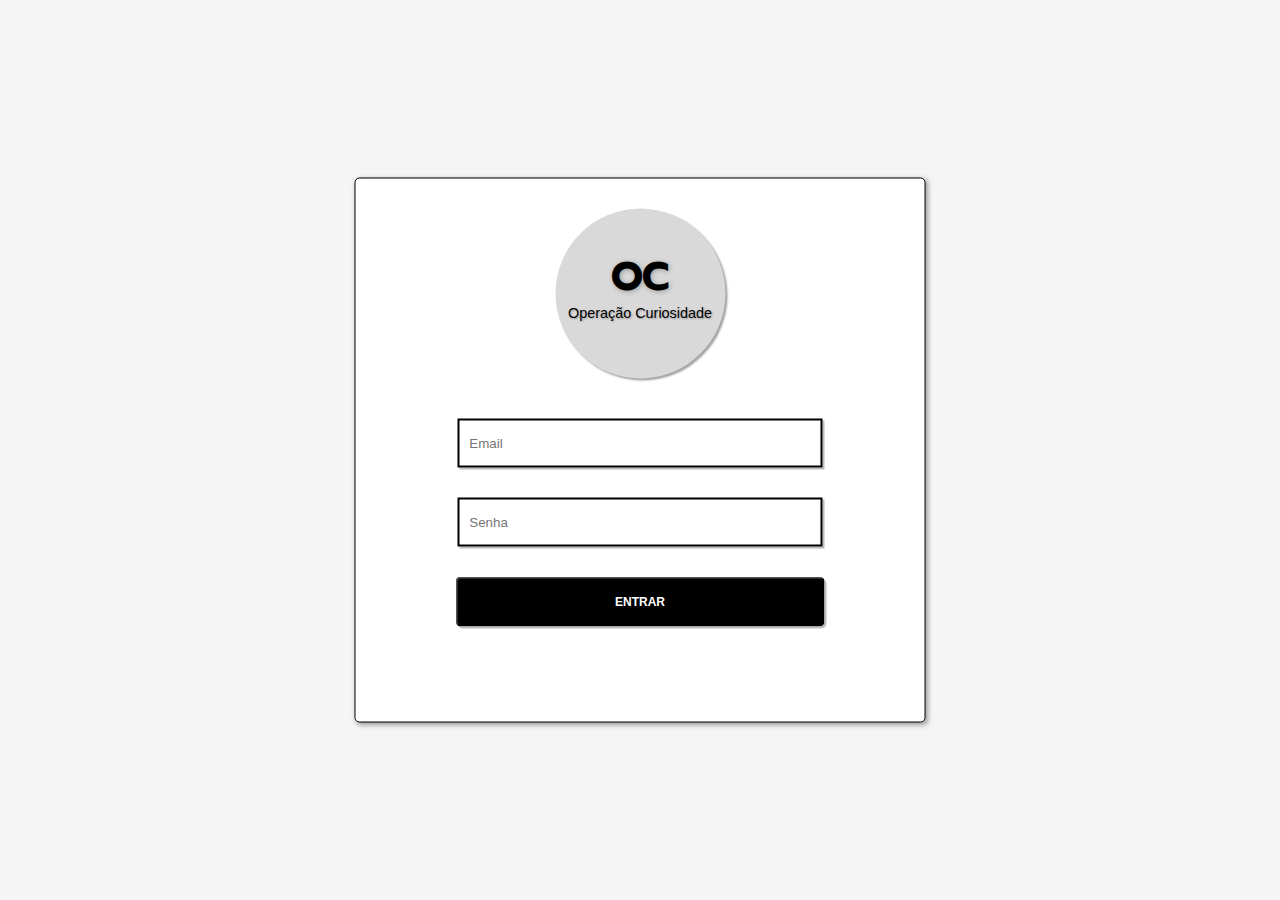
<file: index.html>
<!DOCTYPE html>
<html lang="pt-br">
<head>
    <meta charset="UTF-8">
    <meta http-equiv="X-UA-Compatible" content="IE=edge">
    <meta name="viewport" content="width=device-width, initial-scale=1.0">
    <title>Operação Curiosidade</title>
    <link rel="shortcut icon" href="user.png" type="image/x-icon">
    <link rel="stylesheet" href="estilos/login.css">
    <script defer src="scripts/script.js"></script>
</head>
<body>
    <main>
        <section id="logo">
            <h1>OC</h1>
            <p>Operação Curiosidade</p>
        </section>
        <section id="formulario">
            <form action="dashboard.html" method="post" name="meuForm" autocomplete="on">
                <div class="campo">
                    <label for="login">Email</label>
                    <input type="email" name="login" id="login" placeholder="Email" autocomplete="email">

                    <label for="senha">Senha</label>
                    <input type="password" name="senha" id="senha" placeholder="Senha" autocomplete="current-password" minlength="8">
                </div>

                <div><input type="submit" value="ENTRAR"></div>
            </form>
        </section>
    </main>
</body>
</html>
</file>
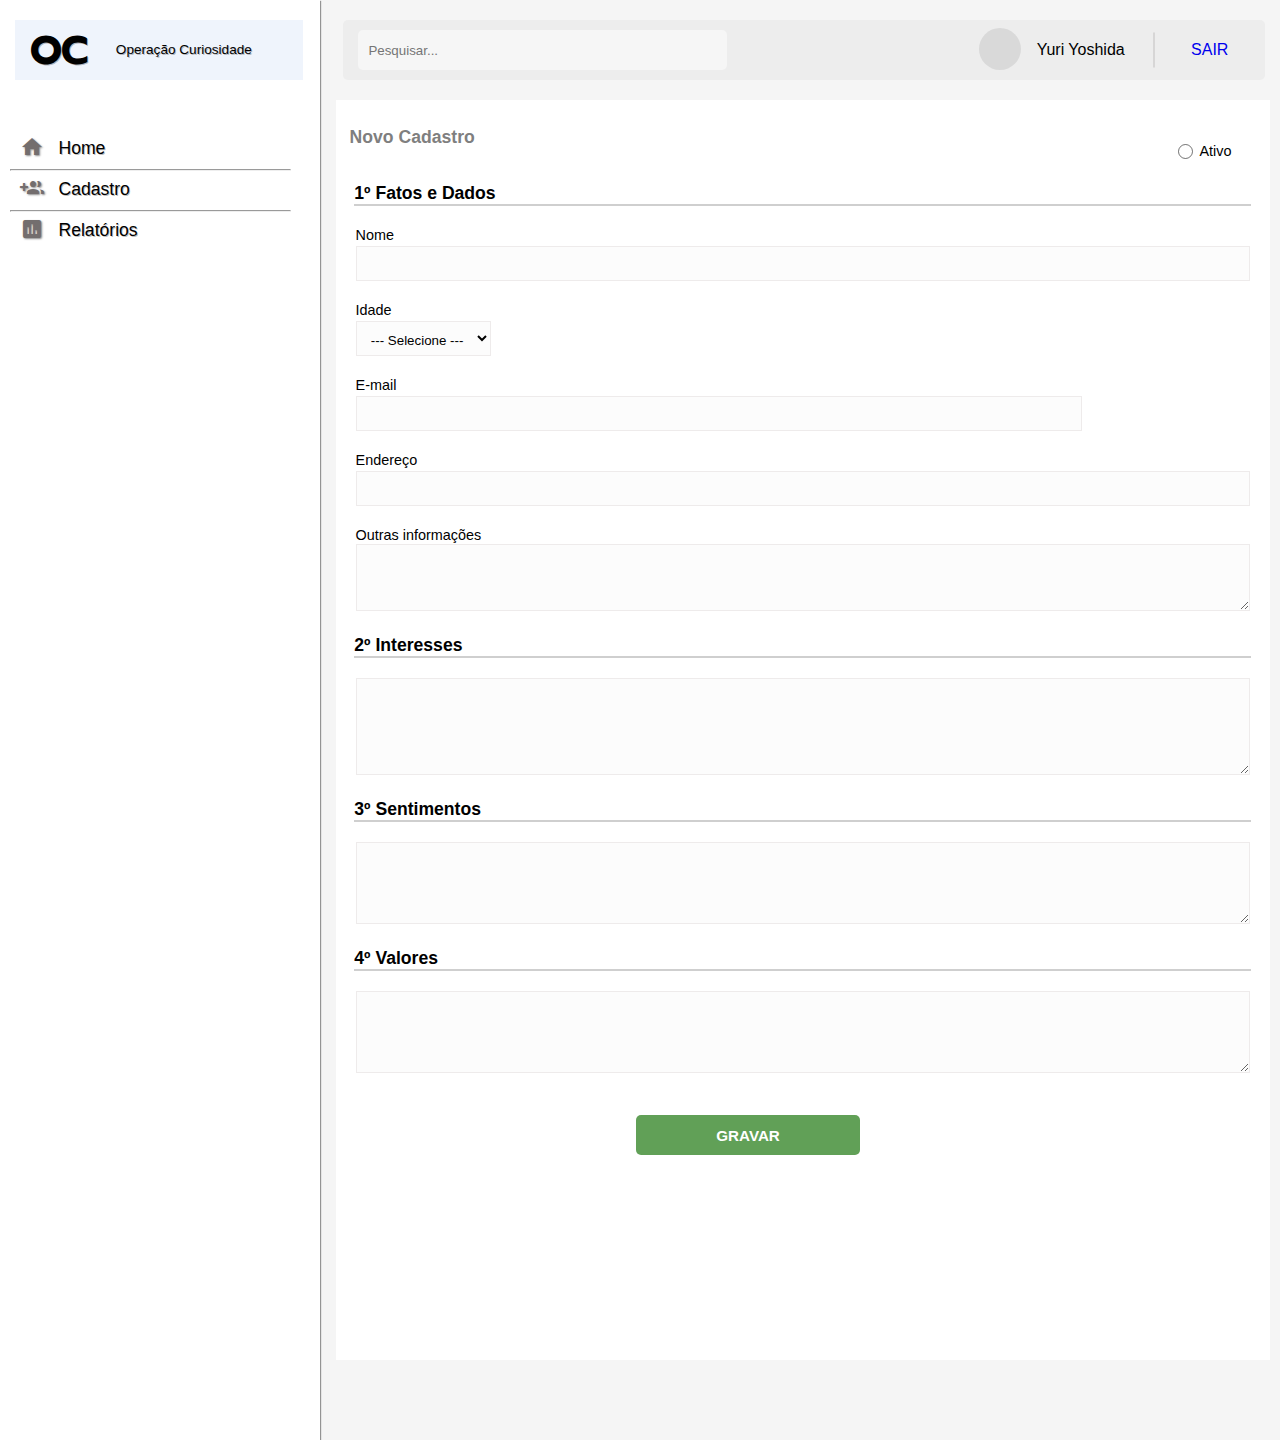
<file: cadastro.html>
<!DOCTYPE html>
<html lang="pt-br">
<head>
    <meta charset="UTF-8">
    <meta http-equiv="X-UA-Compatible" content="IE=edge">
    <meta name="viewport" content="width=device-width, initial-scale=1.0">
    <title>Cadastro</title>
    <link rel="shortcut icon" href="user.png" type="image/x-icon">
    <link rel="stylesheet" href="estilos/style.css">
    <link rel="stylesheet" href="estilos/main.css">
    <link rel="stylesheet" href="estilos/cadastro.css">
    <link href="https://fonts.googleapis.com/icon?family=Material+Icons" rel="stylesheet">
    <script defer src="scripts/script.js"></script>
</head>
<body>
    <header>
        <section id="busca">
            <input type="text" placeholder="Pesquisar...">
        </section>
        <section id="foto">
            <div></div>
            <p>Yuri Yoshida</p>
        </section>
        <div class="linha"></div>
        <section id="sair">
            <a href="index.html">SAIR</a>
        </section>
    </header>
    <nav>
        <section id="logo">
            <h1>OC</h1>
            <p>Operação Curiosidade</p>
        </section>
        <section id="menu">
            <span class="material-icons">home</span>
            <a href="dashboard.html">Home</a>
            <hr>
            <span class="material-icons">group_add</span>
            <a href="listagem.html">Cadastro</a>
            <hr>
            <span class="material-icons">assessment</span>
            <a href="relatorio.html">Relatórios</a>
        </section>
    </nav>
    <main>
        <h2>Novo Cadastro</h2>
        <div></div>
        <p>Ativo</p>

        <form action="cadastro.html" method="post" name="cad" autocomplete="off" onsubmit="validaNome(event)">
            <h3>1º Fatos e Dados</h3>

            <div id="nome">
                <label for="nome">Nome</label> <br>
                <input type="text" id="nome" name="nome">
            </div>

            <div id="sel">
                <label for="idade">Idade</label> <br>
                <select id="idade" name="idade">
                    <option value="" selected>--- Selecione ---</option>
                    <option value="menores">Menor de idade</option>
                    <option value="18">18 anos</option>
                    <option value="19">19 anos</option>
                    <option value="20">20 anos</option>
                    <option value="21">21 anos</option>
                    <option value="22">22 anos</option>
                    <option value="23">23 anos</option>
                    <option value="24">24 anos</option>
                    <option value="25">25 anos</option>
                    <option value="26">26 anos</option>
                    <option value="27">27 anos</option>
                    <option value="28">28 anos</option>
                    <option value="29">29 anos</option>
                    <option value="30">30 anos</option>
                    <option value="31">31 anos</option>
                    <option value="32">32 anos</option>
                    <option value="33">33 anos</option>
                    <option value="34">34 anos</option>
                    <option value="35">35 anos</option>
                    <option value="36">36 anos</option>
                    <option value="37">37 anos</option>
                    <option value="38">38 anos</option>
                    <option value="39">39 anos</option>
                    <option value="40">40 anos</option>
                    <option value="41">41 anos</option>
                    <option value="42">42 anos</option>
                    <option value="43">43 anos</option>
                    <option value="44">44 anos</option>
                    <option value="45">45 anos</option>
                    <option value="46">46 anos</option>
                    <option value="47">47 anos</option>
                    <option value="48">48 anos</option>
                    <option value="49">49 anos</option>
                    <option value="50">50 anos</option>
                    <option value="51">51 anos</option>
                    <option value="52">52 anos</option>
                    <option value="53">53 anos</option>
                    <option value="54">54 anos</option>
                    <option value="55">55 anos</option>
                    <option value="56">56 anos</option>
                    <option value="57">57 anos</option>
                    <option value="58">58 anos</option>
                    <option value="59">59 anos</option>
                    <option value="60">60 anos</option>
                    <option value="61">61 anos</option>
                    <option value="62">62 anos</option>
                    <option value="63">63 anos</option>
                    <option value="64">64 anos</option>
                    <option value="65">65 anos</option>
                    <option value="66">66 anos</option>
                    <option value="67">67 anos</option>
                    <option value="68">68 anos</option>
                    <option value="69">69 anos</option>
                    <option value="70">70 anos</option>
                    <option value="71">71 anos</option>
                    <option value="72">72 anos</option>
                    <option value="73">73 anos</option>
                    <option value="74">74 anos</option>
                    <option value="75">75 anos</option>
                    <option value="76">76 anos</option>
                    <option value="77">77 anos</option>
                    <option value="78">78 anos</option>
                    <option value="79">79 anos</option>
                    <option value="80">80 anos</option>
                    <option value="81">81 anos</option>
                    <option value="82">82 anos</option>
                    <option value="83">83 anos</option>
                    <option value="84">84 anos</option>
                    <option value="85">85 anos</option>
                    <option value="86">86 anos</option>
                    <option value="87">87 anos</option>
                    <option value="88">88 anos</option>
                    <option value="89">89 anos</option>
                    <option value="90">90 anos</option>
                    <option value="91">91 anos</option>
                    <option value="92">92 anos</option>
                    <option value="93">93 anos</option>
                    <option value="94">94 anos</option>
                    <option value="95">95 anos</option>
                    <option value="96">96 anos</option>
                    <option value="97">97 anos</option>
                    <option value="98">98 anos</option>
                    <option value="99">99 anos</option>
                    <option value="100">100 anos</option>
                </select>
            </div>

            <div id="mail">
                <label for="mail">E-mail</label>
                <input type="email" id="mail" name="mail">
            </div>

            <div id="ender">
                <label for="ender">Endereço</label> <br>
                <input type="text" id="ender" name="ender">
            </div>

            <div id="info">
                <label for="info">Outras informações</label> <br>
                <textarea name="info" rows="3" cols="100"></textarea>
            </div>

            <h3>2º Interesses</h3>
            <div><textarea name="inter" rows="5" cols="100"></textarea></div>

            <h3>3º Sentimentos</h3>
            <div><textarea name="sent" rows="4" cols="100"></textarea></div>

            <h3>4º Valores</h3>
            <div><textarea name="valor" rows="4" cols="100"></textarea></div>

            <br>
            <button type="submit">GRAVAR</button>
        </form>
    </main>
</body>
</html>
</file>
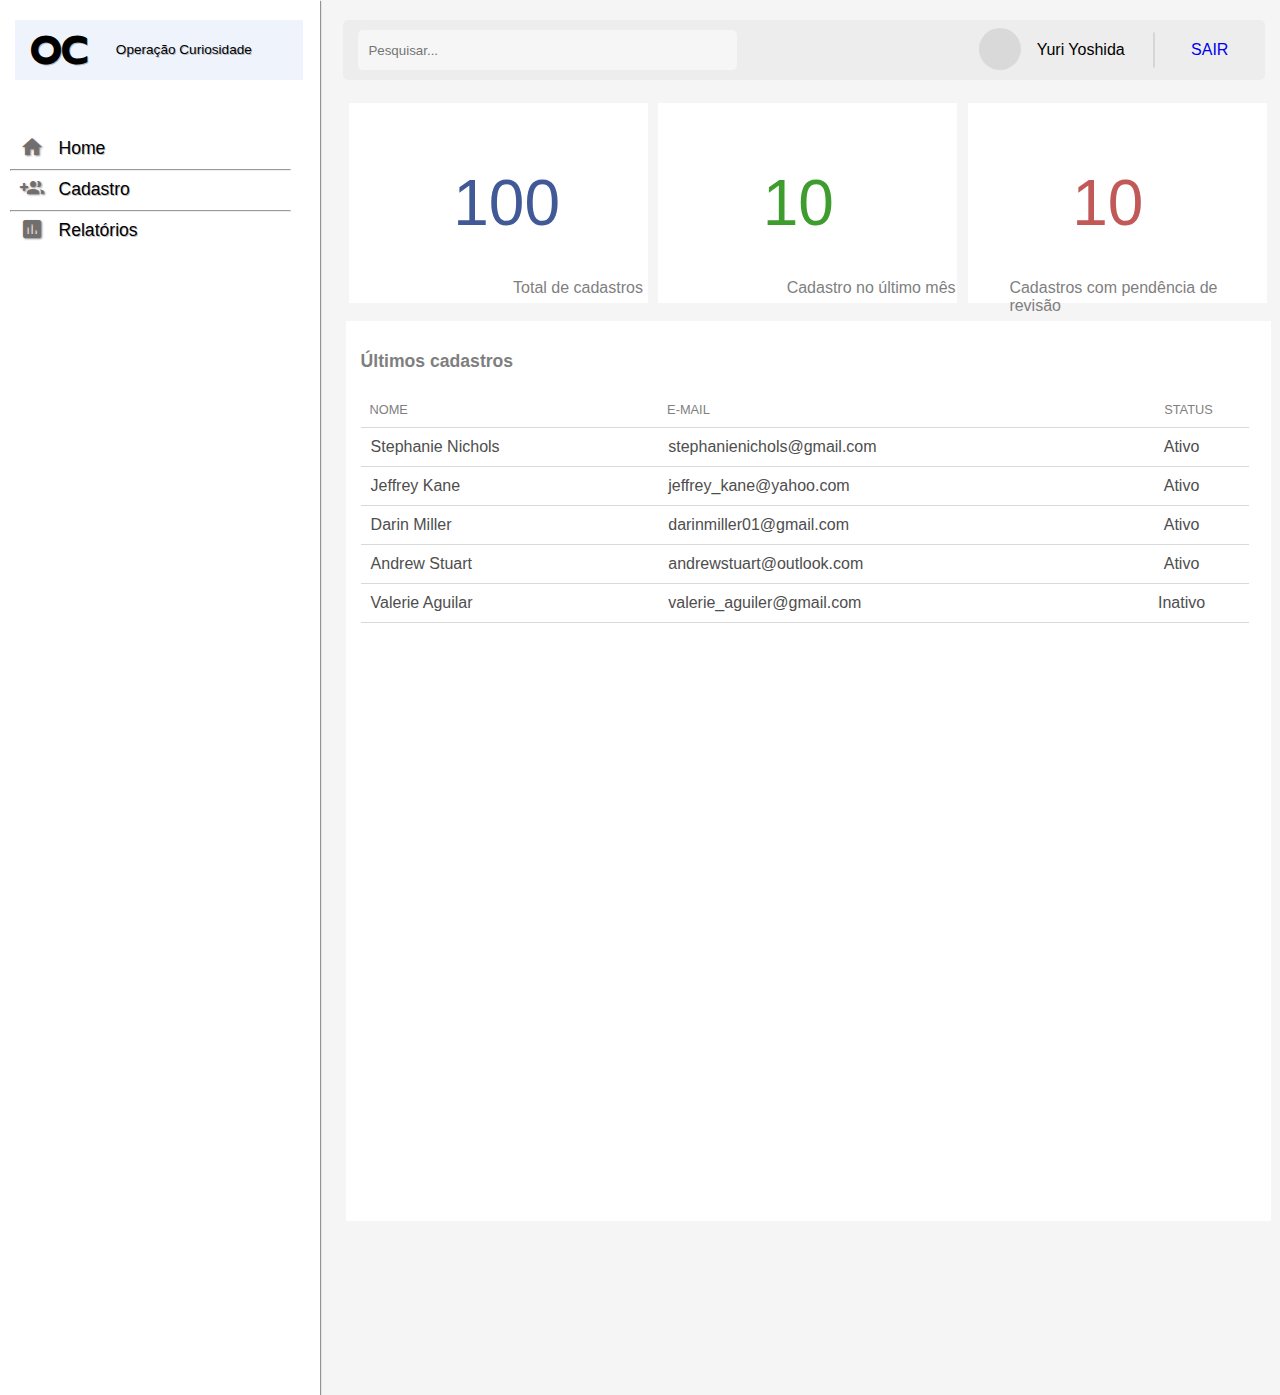
<file: dashboard.html>
<!DOCTYPE html>
<html lang="pt-br">
<head>
    <meta charset="UTF-8">
    <meta http-equiv="X-UA-Compatible" content="IE=edge">
    <meta name="viewport" content="width=device-width, initial-scale=1.0">
    <title>Dashboard</title>
    <link rel="shortcut icon" href="user.png" type="image/x-icon">
    <link rel="stylesheet" href="estilos/style.css">
    <link rel="stylesheet" href="estilos/tabela.css">
    <link rel="stylesheet" href="estilos/dashboard.css">
    <link href="https://fonts.googleapis.com/icon?family=Material+Icons" rel="stylesheet">
</head>
<body>
    <header>
        <section id="busca">
            <input type="text" placeholder="Pesquisar...">
        </section>
        <section id="foto">
            <div></div>
            <p>Yuri Yoshida</p>
        </section>
        <div class="linha"></div>
        <section id="sair">
            <a href="index.html">SAIR</a>
        </section>
    </header>
    <nav>
        <section id="logo">
            <h1>OC</h1>
            <p>Operação Curiosidade</p>
        </section>
        <section id="menu">
            <span class="material-icons">home</span>
            <a href="dashboard.html">Home</a>
            <hr>
            <span class="material-icons">group_add</span>
            <a href="listagem.html">Cadastro</a>
            <hr>
            <span class="material-icons">assessment</span>
            <a href="relatorio.html">Relatórios</a>
        </section>
    </nav>
    <main>
        <section>
            <div id="tCad">
                <h2>100</h2>
                <p>Total de cadastros</p>
            </div>
            <div id="mCad">
                <h2>10</h2>
                <p>Cadastro no último mês</p>
            </div>
            <div id="pCad">
                <h2>10</h2>
                <p>Cadastros com pendência de revisão</p>
            </div>
        </section>
        <section id="tabela">
            <table>
                <caption>Últimos cadastros</caption>
                <thead>
                    <tr>
                        <th scope="col" class="nome">NOME</th>
                        <th scope="col" class="mail">E-MAIL</th>
                        <th scope="col" class="stat">STATUS</th>
                    </tr>
                </thead>
                <tbody>
                    <tr>
                        <td class="nome">Stephanie Nichols</td>
                        <td class="mail">stephanienichols@gmail.com</td>
                        <td class="stat">Ativo</td>
                    </tr>
                    
                    <tr>
                        <td class="nome">Jeffrey Kane</td>
                        <td class="mail">jeffrey_kane@yahoo.com</td>
                        <td class="stat">Ativo</td>
                    </tr>
                    
                    <tr>
                        <td class="nome">Darin Miller</td>
                        <td class="mail">darinmiller01@gmail.com</td>
                        <td class="stat">Ativo</td>
                    </tr>
                    
                    <tr>
                        <td class="nome">Andrew Stuart</td>
                        <td class="mail">andrewstuart@outlook.com</td>
                        <td class="stat">Ativo</td>
                    </tr>
                    
                    <tr>
                        <td class="nome">Valerie Aguilar</td>
                        <td class="mail">valerie_aguiler@gmail.com</td>
                        <td class="stat">Inativo</td>
                    </tr>
                </tbody>
            </table>
        </section>
    </main>
</body>
</html>
</file>
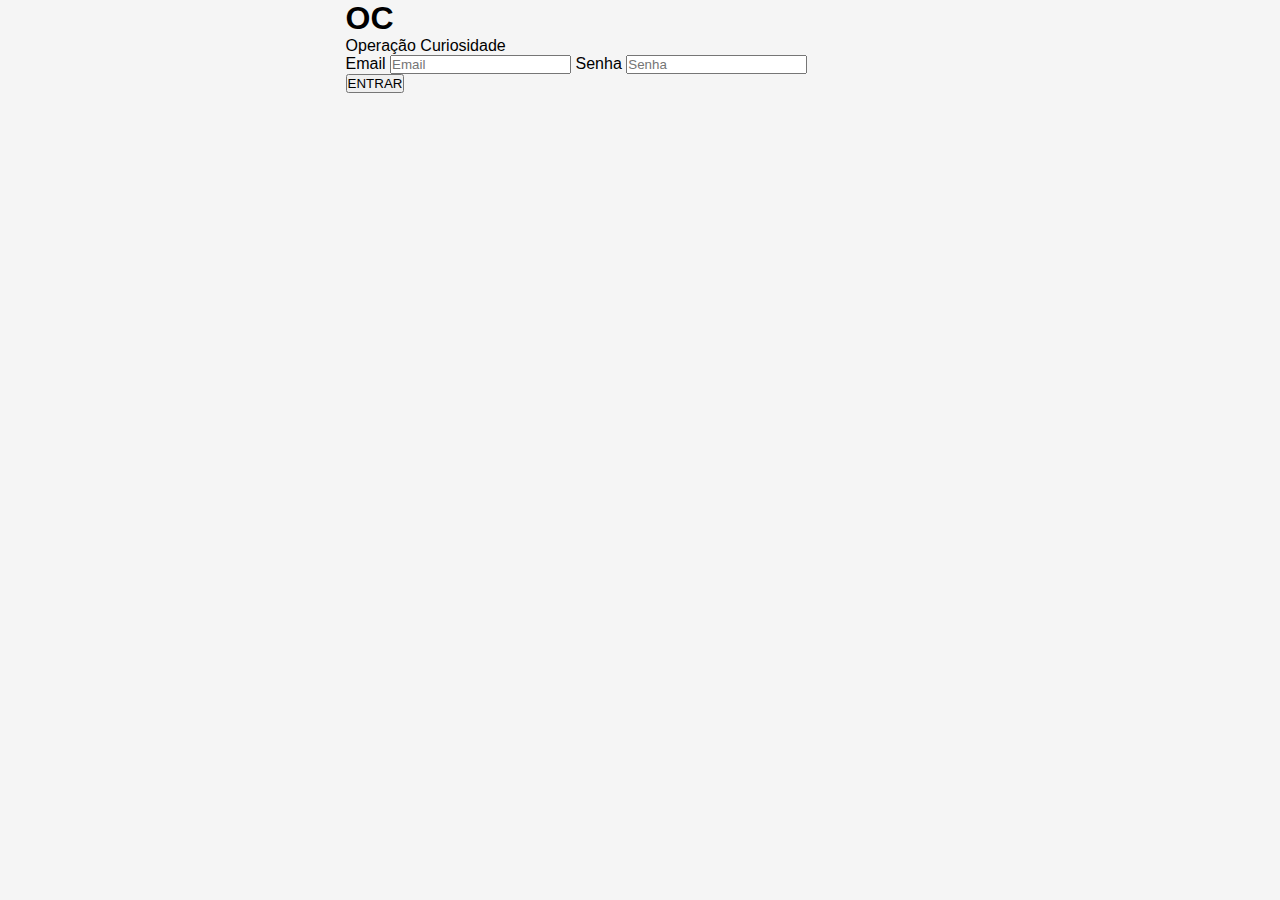
<file: index0.html>
<!DOCTYPE html>
<html lang="pt-br">
<head>
    <meta charset="UTF-8">
    <meta http-equiv="X-UA-Compatible" content="IE=edge">
    <meta name="viewport" content="width=device-width, initial-scale=1.0">
    <title>Operação Curiosidade</title>
    <link rel="shortcut icon" href="user.png" type="image/x-icon">
    <link rel="stylesheet" href="estilos/style.css"> 
</head>
<body>
    <main>
        <section id="logo">
            <h1>OC</h1>
            <p>Operação Curiosidade</p>
        </section>
        <section id="formulario">
            <form action="dashboard.html" method="post" name="meuForm" autocomplete="on">
                <div class="campo">
                    <label for="login">Email</label>
                    <input type="email" name="login" id="login" placeholder="Email" autocomplete="email">

                    <label for="senha">Senha</label>
                    <input type="password" name="senha" id="senha" placeholder="Senha" autocomplete="current-password" minlength="8">
                </div>

                <div><input type="submit" value="ENTRAR"></div>
            </form>
        </section>
    </main>
    <script src="scripts/script.js"></script>
</body>
</html>
</file>
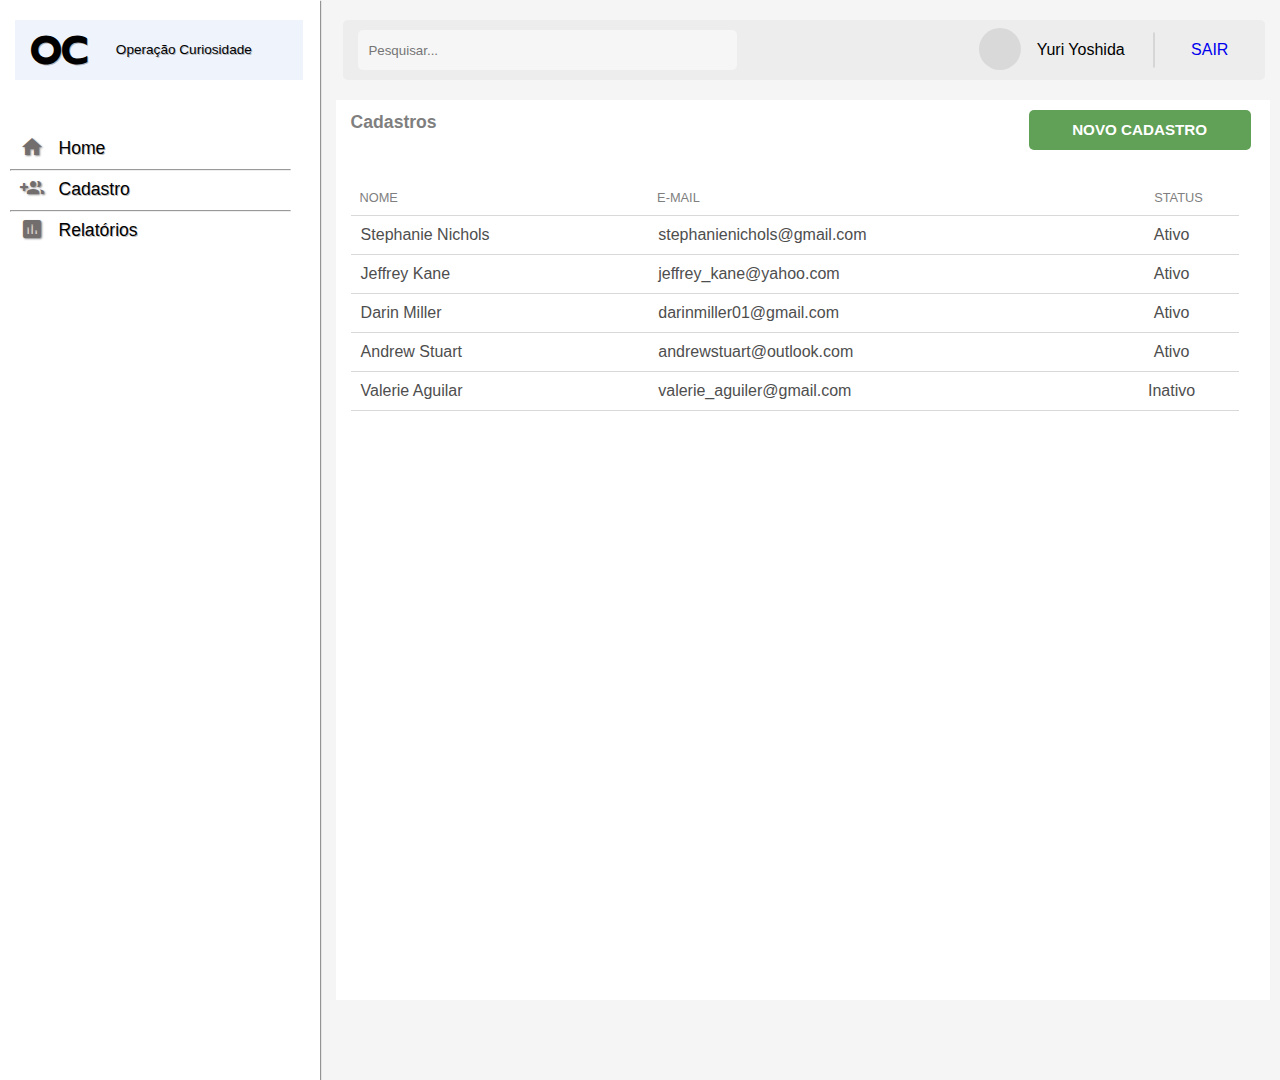
<file: listagem.html>
<!DOCTYPE html>
<html lang="pt-br">
<head>
    <meta charset="UTF-8">
    <meta http-equiv="X-UA-Compatible" content="IE=edge">
    <meta name="viewport" content="width=device-width, initial-scale=1.0">
    <title>listagem</title>
    <link rel="shortcut icon" href="user.png" type="image/x-icon">
    <link rel="stylesheet" href="estilos/style.css">
    <link rel="stylesheet" href="estilos/main.css">
    <link rel="stylesheet" href="estilos/tabela.css">
    <link rel="stylesheet" href="estilos/listagem.css">
    <link href="https://fonts.googleapis.com/icon?family=Material+Icons" rel="stylesheet">
</head>
<body>
    <header>
        <section id="busca">
            <input type="text" placeholder="Pesquisar...">
        </section>
        <section id="foto">
            <div></div>
            <p>Yuri Yoshida</p>
        </section>
        <div class="linha"></div>
        <section id="sair">
            <a href="index.html">SAIR</a>
        </section>
    </header>
    <nav>
        <section id="logo">
            <h1>OC</h1>
            <p>Operação Curiosidade</p>
        </section>
        <section id="menu">
            <span class="material-icons">home</span>
            <a href="dashboard.html">Home</a>
            <hr>
            <span class="material-icons">group_add</span>
            <a href="listagem.html">Cadastro</a>
            <hr>
            <span class="material-icons">assessment</span>
            <a href="relatorio.html">Relatórios</a>
        </section>
    </nav>
    <main>
        <section id="tabela">
            <table>
                <caption>Cadastros</caption>
                <a href="cadastro.html">NOVO CADASTRO</a>
                <thead>
                    <tr>
                        <th scope="col" class="nome">NOME</th>
                        <th scope="col" class="mail">E-MAIL</th>
                        <th scope="col" class="stat">STATUS</th>
                    </tr>
                </thead>
                <tbody>
                    <tr>
                        <td class="nome">Stephanie Nichols</td>
                        <td class="mail">stephanienichols@gmail.com</td>
                        <td class="stat">Ativo</td>
                    </tr>
                    
                    <tr>
                        <td class="nome">Jeffrey Kane</td>
                        <td class="mail">jeffrey_kane@yahoo.com</td>
                        <td class="stat">Ativo</td>
                    </tr>
                    
                    <tr>
                        <td class="nome">Darin Miller</td>
                        <td class="mail">darinmiller01@gmail.com</td>
                        <td class="stat">Ativo</td>
                    </tr>
                    
                    <tr>
                        <td class="nome">Andrew Stuart</td>
                        <td class="mail">andrewstuart@outlook.com</td>
                        <td class="stat">Ativo</td>
                    </tr>
                    
                    <tr>
                        <td class="nome">Valerie Aguilar</td>
                        <td class="mail">valerie_aguiler@gmail.com</td>
                        <td class="stat">Inativo</td>
                    </tr>
                </tbody>
            </table>
        </section>
    </main>
</body>
</html>
</file>
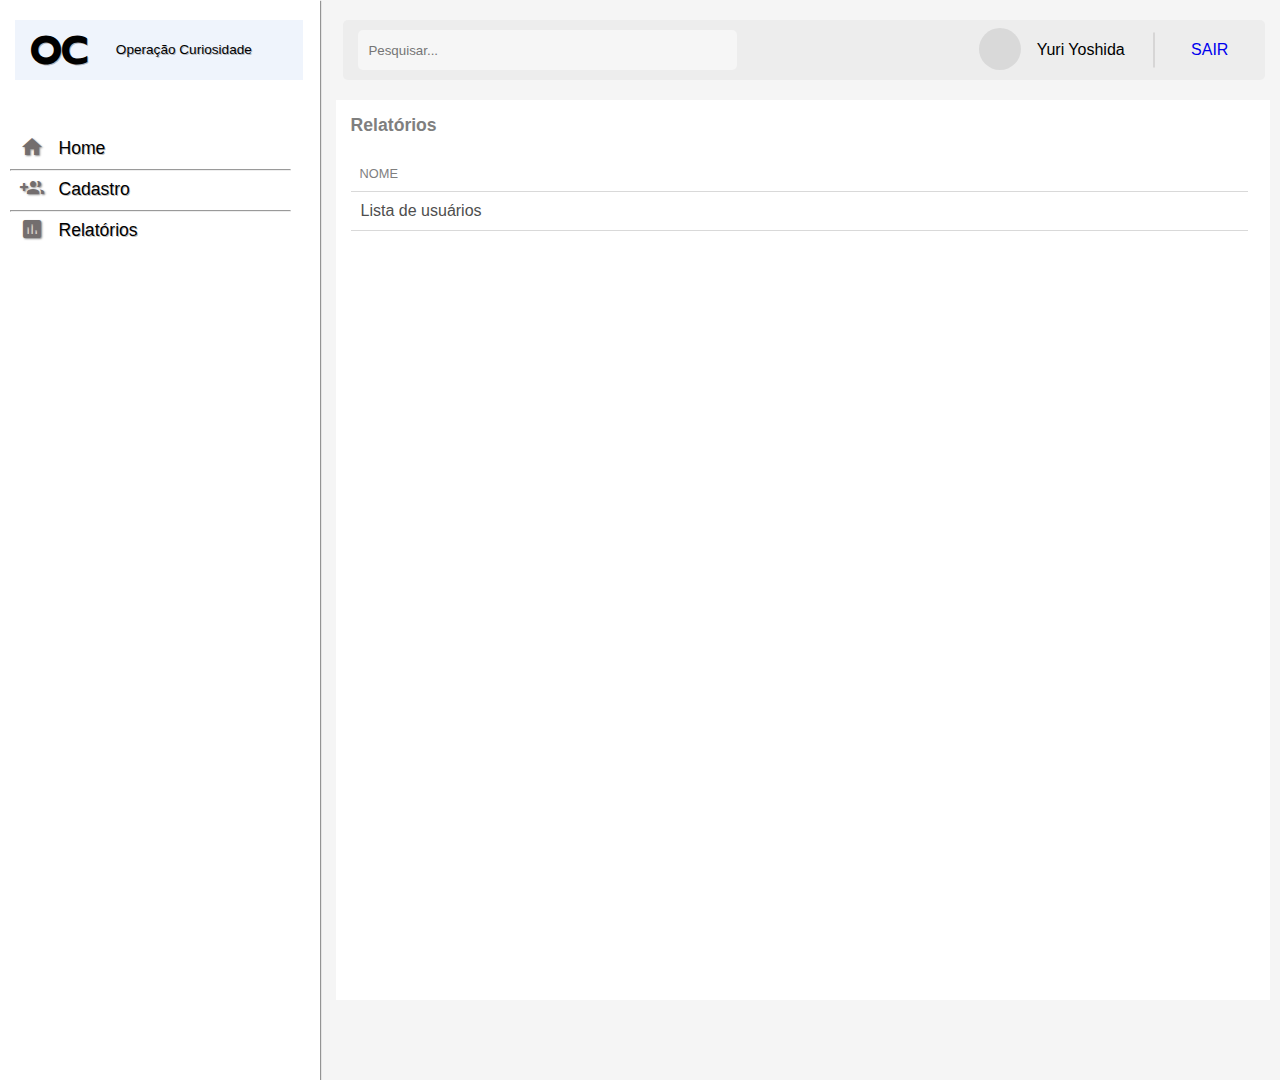
<file: relatorio.html>
<!DOCTYPE html>
<html lang="pt-br">
<head>
    <meta charset="UTF-8">
    <meta http-equiv="X-UA-Compatible" content="IE=edge">
    <meta name="viewport" content="width=device-width, initial-scale=1.0">
    <title>Relatórios</title>
    <link rel="shortcut icon" href="user.png" type="image/x-icon">
    <link rel="stylesheet" href="estilos/style.css">
    <link rel="stylesheet" href="estilos/main.css">
    <link rel="stylesheet" href="estilos/tabela.css">
    <link rel="stylesheet" href="estilos/imprimir.css">
    <link rel="stylesheet" href="estilos/relatorio.css">
    <link href="https://fonts.googleapis.com/icon?family=Material+Icons" rel="stylesheet">
    <script defer src="scripts/script.js"></script>
</head>
<body>
    <header>
        <section id="busca">
            <input type="text" placeholder="Pesquisar...">
        </section>
        <section id="foto">
            <div></div>
            <p>Yuri Yoshida</p>
        </section>
        <div class="linha"></div>
        <section id="sair">
            <a href="index.html">SAIR</a>
        </section>
    </header>
    <nav>
        <section id="logo">
            <h1>OC</h1>
            <p>Operação Curiosidade</p>
        </section>
        <section id="menu">
            <span class="material-icons">home</span>
            <a href="dashboard.html">Home</a>
            <hr>
            <span class="material-icons">group_add</span>
            <a href="listagem.html">Cadastro</a>
            <hr>
            <span class="material-icons">assessment</span>
            <a href="relatorio.html">Relatórios</a>
        </section>
    </nav>
    <main>
        <section id="relatorios">
            <table>
                <caption>Relatórios</caption>
                <thead>
                    <tr>
                        <th scope="col" class="nome">NOME</th>
                    </tr>
                </thead>
                <tbody>
                    <tr>
                        <td onclick="entraLista()">Lista de usuários</td>
                    </tr>             
                </tbody>
            </table>
        </section>
        <section id="tabela">
            <table>
                <caption>Relatórios > Lista de usuários</caption>
                <a href="#" onclick="printConteudo('tabela')">IMPRIMIR</a>
                <thead>
                    <tr>
                        <th scope="col" class="nome">NOME</th>
                        <th scope="col" class="mail">E-MAIL</th>
                        <th scope="col" class="stat">STATUS</th>
                    </tr>
                </thead>
                <tbody>
                    <tr>
                        <td class="nome">Stephanie Nichols</td>
                        <td class="mail">stephanienichols@gmail.com</td>
                        <td class="stat">Ativo</td>
                    </tr>
                    
                    <tr>
                        <td class="nome">Jeffrey Kane</td>
                        <td class="mail">jeffrey_kane@yahoo.com</td>
                        <td class="stat">Ativo</td>
                    </tr>
                    
                    <tr>
                        <td class="nome">Darin Miller</td>
                        <td class="mail">darinmiller01@gmail.com</td>
                        <td class="stat">Ativo</td>
                    </tr>
                    
                    <tr>
                        <td class="nome">Andrew Stuart</td>
                        <td class="mail">andrewstuart@outlook.com</td>
                        <td class="stat">Ativo</td>
                    </tr>
                    
                    <tr>
                        <td class="nome">Valerie Aguilar</td>
                        <td class="mail">valerie_aguiler@gmail.com</td>
                        <td class="stat">Inativo</td>
                    </tr>
                </tbody>
            </table>
        </section>
    </main>
</body>
</html>
</file>
<file: estilos/login.css>
@charset "UTF-8";

@import url('https://fonts.googleapis.com/css2?family=Prompt&display=swap');

*{
    font-family: Arial, Helvetica, sans-serif;
    margin: 0px;
    padding: 0px;
}

body{
    background-color: rgb(245, 245, 245);
    width: 100vw;
    height: 100vh;

    position: relative;

}

main{
    background-color: white;
    display: block;
    width: 569px;
    height: 543px;
    margin: auto;
    border: 1px solid black;
    border-radius: 5px;
    box-shadow: 2px 2px 5px rgba(0, 0, 0, 0.37);

    text-align: center;

    position: absolute;
    top: 50%;
    left: 50%;
    transform: translate(-50%, -50%);
}

section#logo{
    background-color: rgb(217, 217, 217);
    display: block;
    width: 170px;
    height: 170px;
    margin: auto;
    margin-top: 30px;
    margin-bottom: 10px;
    border-radius: 50%;
    box-shadow: 2px 2px 2px rgba(0, 0, 0, 0.37);
}

section#logo > h1{
    font-family: 'Prompt', sans-serif;
    font-size: 2.5em;
    text-shadow: 1px 1px 5px rgba(0, 0, 0, 0.295);

    position: relative;
    top: 40%;
    left: 50%;
    transform: translate(-50%, -50%);
}

section#logo > p{
    font-size: 0.9em;
    text-shadow: 1px 1px 2px rgba(0, 0, 0, 0.295);

    position: relative;
    top: 25%;
    left: 50%;
    transform: translate(-50%, -50%);
}

form > div{
    display: block;
    width: 100%;
}

div.campo > input{
    margin-top: 30px;
    padding: 10px;
    width: 60%;
    height: 25px;
    border: 2px solid black;
    box-shadow: 2px 2px 0px rgba(0, 0, 0, 0.26);
    
}

div.campo > label{
    display: none;
}

form > div > input[type=submit]{
    background-color: black;
    color: white;
    font-size: 0.75em;
    font-weight: bold;
    box-shadow: 2px 2px 0px rgba(0, 0, 0, 0.26);

    width: 65%;
    height: 50px;   
    border-radius: 5px;

    cursor: pointer;

    margin: auto;
    margin-top: 30px;
}

form > div > input[type=submit]:hover{
    background-color: rgb(65, 64, 64);
    border: none;
    transition: .5s;
}
</file>
<file: estilos/style.css>
@charset "UTF-8";

@import url('https://fonts.googleapis.com/css2?family=Prompt&display=swap');

*{
    font-family: Arial, Helvetica, sans-serif;
    margin: 0px;
    padding: 0px;
}

html{
    width: 100vw;
    height: 100%;
}

header{   
    background-color: rgb(237, 237, 237);
    border-radius: 5px;
    width: 72%;
    height: 40px;
    margin: 20px 15px 20px 15px;
    padding-top: 20px;

    float: right;
    position: relative;
}

header > section#busca{
    display: inline-block;
    padding-left: 15px;
    width: 40%;

    position: absolute;
    top: 17%;
}

header > section#busca > input{
    background-color: rgb(246, 246, 246);
    border: none;
    border-radius: 5px;
    padding-left: 10px;
    height: 40px;
    width: 100%;
}

header > section#foto{
    display: inline-block;

    position: absolute;
    top: 50%;
    left: 80%;
    transform: translate(-50%, -50%);
}

header > section#foto > div{
    background-color: rgb(217, 217, 217);
    display: inline-block;
    width: 42px;
    height: 42px;
    border-radius: 50%;

    position: absolute;
    top: -70%;
    left: -65%
}

.linha{
    display: inline-block;
    border-left: 1px solid rgb(193, 192, 192);;
    height: 35px;

    position: absolute;
    top: 50%;
    left: 88%;
    transform: translate(-50%, -50%);
}

header > section#sair{
    display: inline-block;

    position: absolute;
    top: 50%;
    left: 94%;
    transform: translate(-50%, -50%);
}

header > section#sair > a{
    text-decoration: none;
}

nav{
    background-color: white;
    box-shadow: 1px 1px 1px rgba(0, 0, 0, 0.397);
    text-shadow: 1px 1px 0px rgba(0, 0, 0, 0.267);

    float: left;
    width: 25%;
    height: 120vh;
}

nav > section#logo{
    background-color: rgb(239, 244, 252);
    color: black;
    display: block;
    width: 90%;
    height: 60px;
    margin: 20px 20px 30px 15px;
}

nav > section#logo > h1{
    font-family: 'Prompt', sans-serif;
    font-size: 2.5em;
    margin-left: 15px;

    float: left;
    width: 25%;
}

nav > section#logo > p{
    font-size: 0.85em;
    padding-top: 22px;

    float: right;
    width: 65%;
}

nav > section#menu{
    display: block;
    margin-top: 50px;
    padding-left: 10px;
}

nav > section#menu > span{
    color: rgb(115, 110, 110);
    padding: 5px 10px 0px 10px;
    text-shadow: 1px 1px 2px rgba(0, 0, 0, 0.452);
}

nav > section#menu > a{
    display: inline-block;
    background-color: white;
    color: black;
    padding-bottom: 5px;

    font-size: 1.1em;
    text-decoration: none;

    transform: translateY(-5px);
}

nav > section#menu > hr{
    width: 90%;
}

body{
    background-color: rgb(245, 245, 245);
    
}

body::-webkit-scrollbar {
    display: none;
  }

main{  
    float: right;
    width: 73%;
    height: 100vh;
}
</file>
<file: estilos/main.css>
@charset "UTF-8";

main{
    background-color: white;
    margin: 0px 10px 20px 10px;

    position: relative;
}
</file>
<file: estilos/cadastro.css>
@charset "UTF-8";

header > section#busca{
    top: 14%;
}

nav{
    height: 160vh;
}

main{
    height: 140vh;
}

main > form{
    margin: 12px 0px 15px 0px;
}

main > h2{
    color: rgb(127, 127, 127);
    display: inline-block;
    font-size: 1.1em;
    font-weight: bolder;
    text-align: left;
    margin: 12px 0px 15px 14px;
}

main > div{
    display: inline-block;
    width: 13px;
    height: 13px;

    border-radius: 50%;
    border: 1px solid rgba(0, 0, 0, 0.541);

    position: relative;
    top: 1.3%;
    left: 74.8%;
}

main > p{
    display: inline-block;
    font-size: 0.9em;
    font-weight: 500;

    margin: 30px 51px 0px 0px;

    position: relative;
    top: 1%;
    left: 75%;
}

h3{
    color: black;
    font-size: 1.1em;
    font-weight: bolder;
    width: 96%;
    margin: auto;
    
    margin-top: 20px    ;

    border-bottom: 2px solid rgb(207, 207, 207);
    
}

main > form > div{
    margin: 20px 20px 0px 20px;
}

label{
    font-size: 0.9em;
}

input{
    background-color: rgb(252, 252, 252);
    display: inline-block;
    box-sizing: border-box;
    width: 100%;
    height: 35px;
    
    padding: 10px;
    margin-top: 2px;

    border: 1px solid rgb(238, 235, 235);
    outline: none; 
}

select{
    background-color: rgb(252, 252, 252);
    display: inline-block;
    box-sizing: border-box;
    width: 100%;
    height: 35px;
   
    padding: 10px;
    margin-top: 2px;

    border: 1px solid rgb(238, 235, 235);
    outline: none;
}

textarea{
    background-color: rgb(252, 252, 252);
    box-sizing: border-box;
    width: 100%;

    padding: 10px;  
    border: 1px solid rgb(238, 235, 235);
    outline: none;
}

main > form > div#sel{
    display: inline-block;   
}

main > form > div#sel > select > option{
    text-align: center;
}

main > form > div#mail{
    display: inline-block;
    width: 77.75%;
}

main > form > button{
    background-color: rgb(97, 160, 87);
    color: white;
    font-weight:  600;
    font-size: 0.95em;
    text-decoration: none;
    text-align: center;

    box-sizing: border-box;
    width: 24%;
    height: 40px;
    margin: 20px;
    border-radius: 5px;
    border: none;
    cursor: pointer;

    position: absolute;
    left: 30%;
}
</file>
<file: estilos/tabela.css>
@charset "UTF-8";

main > section#tabela{
    background-color: white;
    width: 99%;
    height: 100%;
}

section#tabela > a{
    color: white;
    font-weight:  600;
    font-size: 0.95em;
    text-decoration: none;
    text-align: center;

    box-sizing: border-box;
    width: 24%;
    height: 40px;
    margin: 10px;
    padding-top: 11px;
    border-radius: 5px;

    float: right;
}

table{
    width: 96%;
    margin: 15px;
    border-collapse: collapse;

    position: relative;
}

caption{
    color: rgb(127, 127, 127);
    font-size: 1.1em;
    font-weight: bolder;
    text-align: left;
}

th{
    color: rgb(127, 127, 127);
    font-size: 0.8em;
    font-weight: lighter;
    text-align: left;
    padding: 30px 0px 10px 0px;
}

tr{
    border-bottom: 1px solid rgb(217, 217, 217);
}

td{
    color: rgb(78, 78, 78);
    padding: 10px;
}

.nome{
    position: relative;
}

th.nome{
    left: 1%;
}

.mail{
    position: relative;
    left: 0%;
}

th.mail{
    left: 1%;
}

.stat{
    position: relative;
    left: 0%;
}

th.stat{
    left: 5.6%;
}

td.stat{
    text-align: center;
}
</file>
<file: estilos/dashboard.css>
@charset "UTF-8";

nav{
    height: 155vh;
}
main > section > div{
    background-color: white;
    display: inline-block;
    margin: 3px;
    width: 32%;
    height: 200px;

    position: relative;
}

div > h2{
    font-size: 4em;
    font-weight: lighter;

    position: relative;
    top: 50%;
    left: 85%;
    transform: translate(-50%, -50%);
}

div#tCad > h2{
    color: rgb(65, 89, 150);
}

div#mCad > h2{
    color: rgb(63, 157, 47)
}

div#pCad > h2{
    color: rgb(193, 89, 89)
}

div > p{
    color: rgb(127, 127, 127);
    
    position: absolute;
    top: 88%;
}

div#tCad > p{
    left: 55%;
}

div#mCad > p{
    left: 43%;
}

div#pCad > p{
    left: 14%;
}

caption{
    padding: 30px 0px 0px 0px;
}
</file>
<file: estilos/listagem.css>
@charset "UTF-8";

caption{
    position: absolute;
    top: -19%;
}

section#tabela > a{
    background-color: rgb(97, 160, 87);
}

tbody> tr:hover{
    background-color:rgb(235, 235, 235);
    transition: 0.4s;
}
</file>
<file: estilos/imprimir.css>
@charset "UTF-8";

@media print{
    *{
        font-family: 'Courier New', Courier, monospace;
    }

    header{ display: none; }

    nav{ display: none; }

    main{
        width: 90vw; 
    }

    main > section#relatorios{
        display: none;
    }

    main > section#tabela{
        display: block;
    }

    a{
        display: none;
    }

    .nome{
        color: black;
    }

    .mail{
        color: black;
    }

    .stat{
        display: none;
    }
}
</file>
<file: estilos/relatorio.css>
@charset "UTF-8";

section#relatorios{
    display: block;
}

section#relatorios > table > tbody > tr > td{
    cursor: pointer;
}

section#tabela{
    display: none;
}

section#tabela > table > caption{
    position: absolute;
    top: -19%;
}

section#tabela > a{
    background-color: rgb(87, 99, 160);
}
</file>
